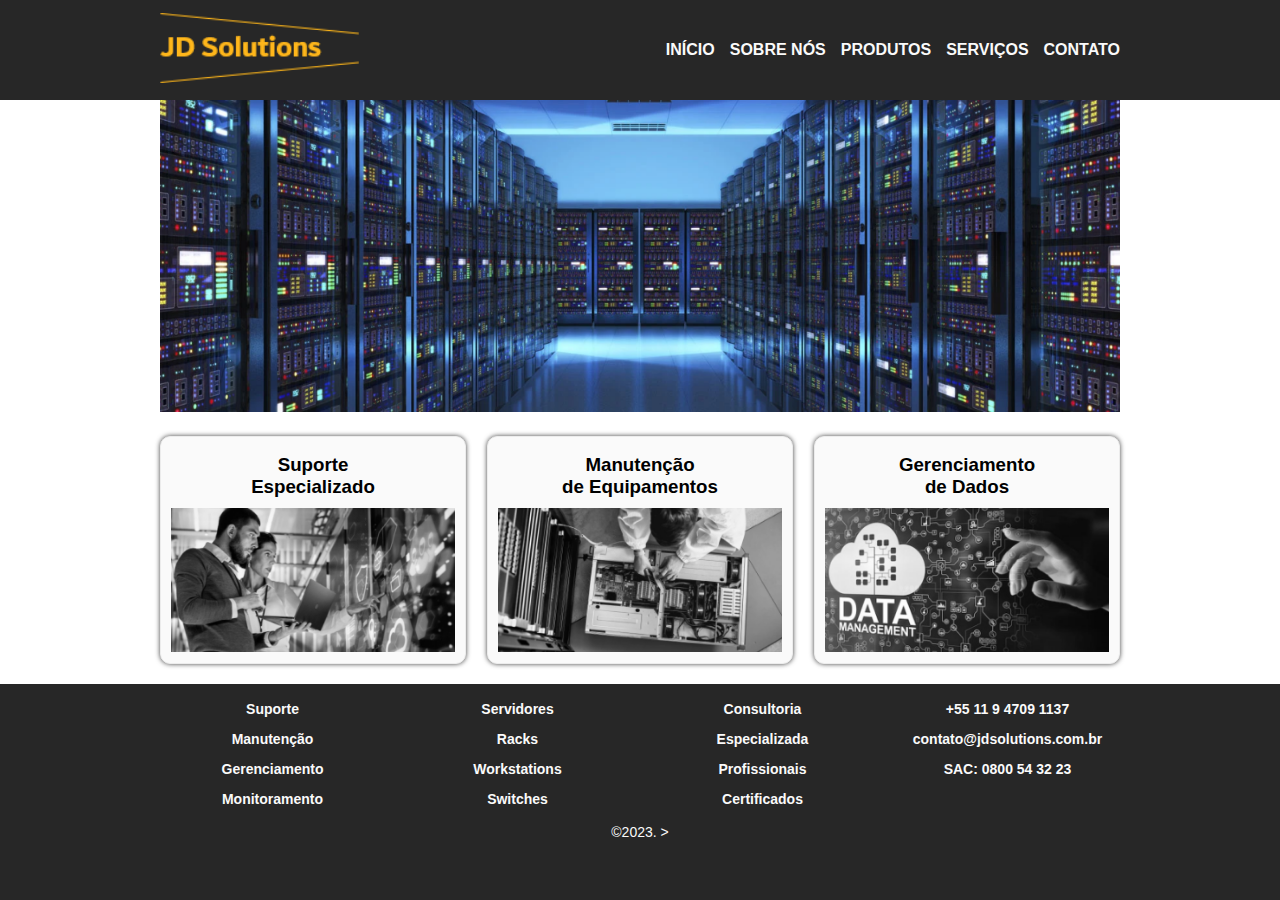
<file: 04-site-institucional/index.html>
<!DOCTYPE html>
<html lang="pt-BR">

<head>
    <meta charset="UTF-8">
    <meta name="viewport" content="width=device-width, initial-scale=1.0">
    <title>
        JD Solutions
    </title>
    <link rel="stylesheet" href="css/new-style.css">
    <link rel="icon" type="image/png" href="assets/icon.png" />
</head>

<body>
    <header>
        <!-- BARRA DE NAVEGAÇÃO -->
        <nav>
            <!-- LOGO -->
            <a href="index.html">
                <div class="logo">
                    <img src="assets/logoLaranja.png" alt="">
                </div>
            </a>
            <!-- MENU PRINCIPAL -->
            <ul>
                <li><a href="index.html">Início</a></li>
                <li><a href="sobre.html">Sobre Nós</a></li>
                <li><a href="produtos.html">Produtos</a></li>
                <li><a href="servicos.html">Serviços</a></li>
                <li><a href="contato.html">Contato</a></li>
            </ul>
        </nav>
    </header>

    <main>
        <!-- BANNER -->
        <div class="banner">
            <img src="assets/banner.png" alt="">
        </div>
        <div class="content">
            <!-- CARD COM LINK -->
            <a href="manutencao.html">
                <div class="card">
                    <h3>Suporte<br>Especializado</h3>
                    <img src="assets/suporte.png" alt="">
                </div>
            </a>
            <!-- CARD COM LINK -->
            <a href="manutencao.html">
                <div class="card">
                    <h3>Manutenção<br>de Equipamentos</h3>
                    <img src="assets/manutencao.png" alt="Manutenção de Equipamentos: vista superior de um profissional trabalhando com um servidor aberto." title="Manutenção de Equipamentos">
                </div>
            </a>
            <!-- CARD COM LINK -->
            <a href="manutencao.html">
                <div class="card">
                    <h3>Gerenciamento<br>de Dados</h3>
                    <img src="assets/gerenciamento.png" alt="">
                </div>
            </a>

        </div>
    </main>

    <footer>
        <div>
            <ul>
                <li><a href="">Suporte</a></li>
                <li><a href="">Manutenção</a></li>
                <li><a href="">Gerenciamento</a></li>
                <li><a href="">Monitoramento</a></li>
            </ul>
            <ul>
                <li><a href="">Servidores</a></li>
                <li><a href="">Racks</a></li>
                <li><a href="">Workstations</a></li>
                <li><a href="">Switches</a></li>
            </ul>
            <ul>
                <li><a href="">Consultoria<br>Especializada</a></li>
                <li><a href="">Profissionais<br>Certificados</a></li>
            </ul>
            <ul>
                <li><a href="">+55 11 9 4709 1137</a></li>
                <li><a href="">contato@jdsolutions.com.br</a></li>
                <li><a href="">SAC: 0800 54 32 23</a></li>
            </ul>
        </div>
        <p>&copy;2023.
            <!-- INSIRA AQUI OS SEUS CRÉDITOS PARA A PÁGINA-->></p>
    </footer>
</body>

</html>
</file>
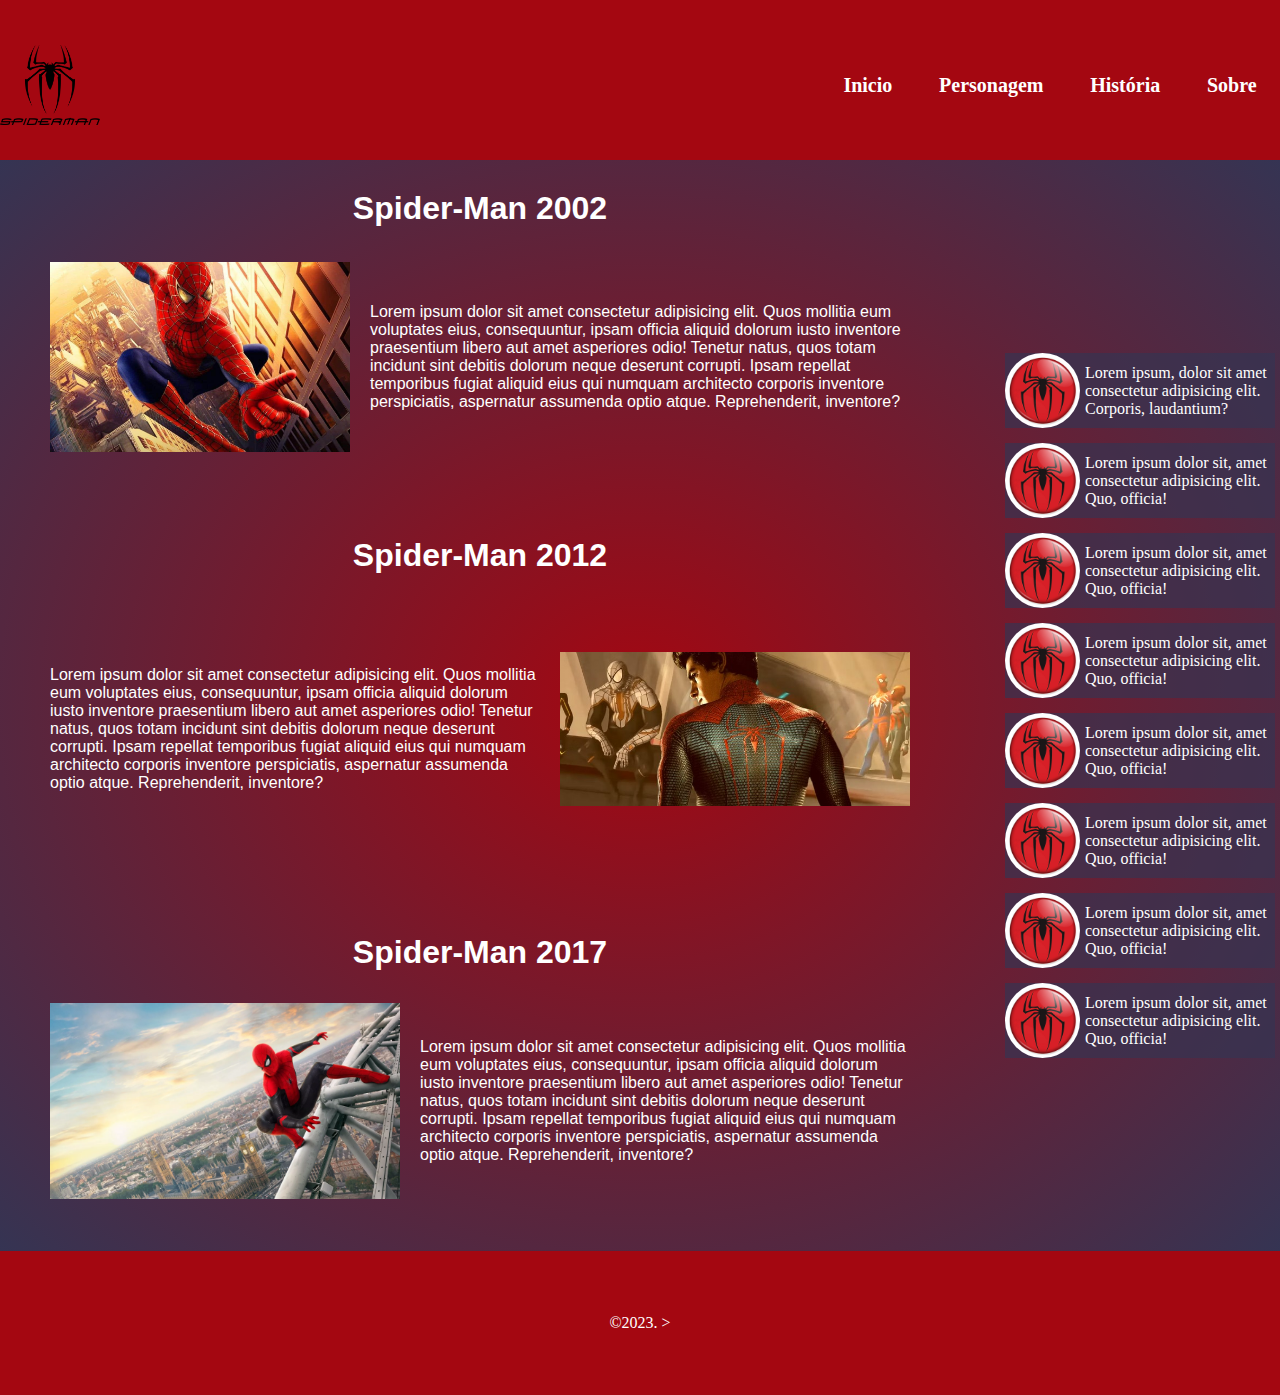
<file: 05-layout/index.html>
<!DOCTYPE html>
<html lang="pt-BR">

<head>
    <meta charset="UTF-8">
    <meta name="viewport" content="width=device-width, initial-scale=1.0">
    <title>Document</title>
    <link rel="stylesheet" href="css/style.css">
</head>

<body>
    <div class="container">

        <header>

            <nav>
                <div class="logo">
                    <img src="assets/logoHA.webp" alt="">
                </div>
                <ul>
                    <a href="">
                        <li>Inicio</li>
                    </a>
                    <a href="">
                        <li>Personagem</li>
                    </a>
                    <a href="">
                        <li>História</li>
                    </a>

                    <a href="">
                        <li>Sobre</li>
                    </a>
                </ul>
            </nav>
        </header>

        <div class="center">
            <main>
                <h1>Spider-Man 2002</h1>
                <div class="bloco1">
                    <img src="assets/pricipal1.jpg" alt="">
                    <h3>Lorem ipsum dolor sit amet consectetur adipisicing elit. Quos mollitia eum voluptates eius, consequuntur, ipsam officia aliquid dolorum iusto inventore praesentium libero aut amet asperiores odio! Tenetur natus, quos totam incidunt
                        sint debitis dolorum neque deserunt corrupti. Ipsam repellat temporibus fugiat aliquid eius qui numquam architecto corporis inventore perspiciatis, aspernatur assumenda optio atque. Reprehenderit, inventore?</h3>
                </div>

                <h1>Spider-Man 2012</h1>
                <div class="bloco2">
                    <img src="assets/spiderman2.jpeg" alt="">
                    <h3>Lorem ipsum dolor sit amet consectetur adipisicing elit. Quos mollitia eum voluptates eius, consequuntur, ipsam officia aliquid dolorum iusto inventore praesentium libero aut amet asperiores odio! Tenetur natus, quos totam incidunt
                        sint debitis dolorum neque deserunt corrupti. Ipsam repellat temporibus fugiat aliquid eius qui numquam architecto corporis inventore perspiciatis, aspernatur assumenda optio atque. Reprehenderit, inventore?</h3>
                </div>

                <h1>Spider-Man 2017</h1>
                <div class="bloco3">
                    <img src="assets/principal2.webp" alt="">
                    <h3>Lorem ipsum dolor sit amet consectetur adipisicing elit. Quos mollitia eum voluptates eius, consequuntur, ipsam officia aliquid dolorum iusto inventore praesentium libero aut amet asperiores odio! Tenetur natus, quos totam incidunt
                        sint debitis dolorum neque deserunt corrupti. Ipsam repellat temporibus fugiat aliquid eius qui numquam architecto corporis inventore perspiciatis, aspernatur assumenda optio atque. Reprehenderit, inventore?</h3>
                </div>
            </main>


            <aside>
                <ul>
                    <li>
                        <div>
                            <img src="assets/boton.jpg" alt="">

                        </div>
                        <p>Lorem ipsum, dolor sit amet consectetur adipisicing elit. Corporis, laudantium?</p>

                    </li>

                    <li>
                        <div>
                            <img src="assets/boton.jpg" alt="">

                        </div>
                        <p>Lorem ipsum dolor sit, amet consectetur adipisicing elit. Quo, officia!</p>
                    </li>

                    <li>
                        <div>
                            <img src="assets/boton.jpg" alt="">

                        </div>
                        <p>Lorem ipsum dolor sit, amet consectetur adipisicing elit. Quo, officia!</p>
                    </li>

                    <li>
                        <div>
                            <img src="assets/boton.jpg" alt="">

                        </div>
                        <p>Lorem ipsum dolor sit, amet consectetur adipisicing elit. Quo, officia!</p>
                    </li>

                    <li>
                        <div>
                            <img src="assets/boton.jpg" alt="">

                        </div>
                        <p>Lorem ipsum dolor sit, amet consectetur adipisicing elit. Quo, officia!</p>
                    </li>

                    <li>
                        <div>
                            <img src="assets/boton.jpg" alt="">

                        </div>
                        <p>Lorem ipsum dolor sit, amet consectetur adipisicing elit. Quo, officia!</p>
                    </li>

                    <li>
                        <div>
                            <img src="assets/boton.jpg" alt="">

                        </div>
                        <p>Lorem ipsum dolor sit, amet consectetur adipisicing elit. Quo, officia!</p>
                    </li>

                    <li>
                        <div>
                            <img src="assets/boton.jpg" alt="">

                        </div>
                        <p>Lorem ipsum dolor sit, amet consectetur adipisicing elit. Quo, officia!</p>
                    </li>

                </ul>
            </aside>
        </div>

        <footer>
            <p>&copy;2023.
                <!-- INSIRA AQUI OS SEUS CRÉDITOS PARA A PÁGINA-->></p>
        </footer>


    </div>
</body>

</html>
</file>
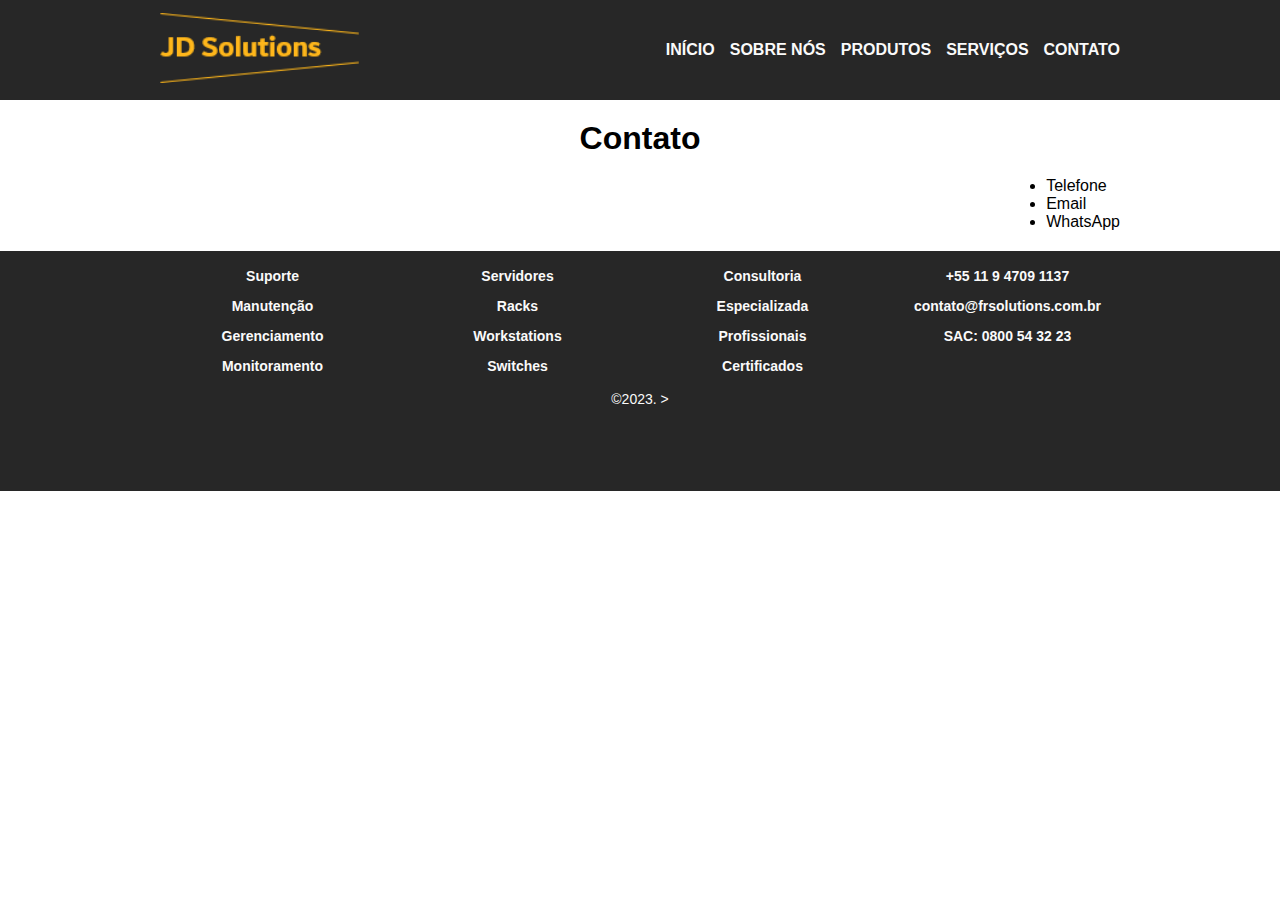
<file: 04-site-institucional/contato.html>
<!DOCTYPE html>
<html lang="pt-BR">

<head>
    <meta charset="UTF-8">
    <meta name="viewport" content="width=device-width, initial-scale=1.0">
    <title>
        JD Solutions
    </title>
    <link rel="stylesheet" href="css/new-style.css">
    <link rel="icon" type="image/png" href="assets/icon.png" />
</head>

<body>
    <header>
        <!-- BARRA DE NAVEGAÇÃO -->
        <nav>
            <!-- LOGO -->
            <a href="index.html">
                <div class="logo">
                    <img src="assets/logoLaranja.png" alt="">
                </div>
            </a>
            <!-- MENU PRINCIPAL -->
            <ul>
                <li><a href="index.html">Início</a></li>
                <li><a href="sobre.html">Sobre Nós</a></li>
                <li><a href="produtos.html">Produtos</a></li>
                <li><a href="servicos.html">Serviços</a></li>
                <li><a href="contato.html">Contato</a></li>
            </ul>
        </nav>
    </header>

    <main>
        <!-- BANNER -->
        <div class="top-general">
            <h1>Contato</h1>
            <div>
                <form action="">
                    <!-- Este coneteúdo será inserido posteriormente -->
                </form>
                <ul>
                    <li>Telefone</li>
                    <li>Email</li>
                    <li>WhatsApp</li>
                </ul>
            </div>
        </div>
        <div class="content-map">
            <!-- aqui será inserido o Mapa de Localização da empresa -->
        </div>
    </main>

    <footer>
        <div>
            <ul>
                <li><a href="">Suporte</a></li>
                <li><a href="">Manutenção</a></li>
                <li><a href="">Gerenciamento</a></li>
                <li><a href="">Monitoramento</a></li>
            </ul>
            <ul>
                <li><a href="">Servidores</a></li>
                <li><a href="">Racks</a></li>
                <li><a href="">Workstations</a></li>
                <li><a href="">Switches</a></li>
            </ul>
            <ul>
                <li><a href="">Consultoria<br>Especializada</a></li>
                <li><a href="">Profissionais<br>Certificados</a></li>
            </ul>
            <ul>
                <li><a href="">+55 11 9 4709 1137</a></li>
                <li><a href="">contato@frsolutions.com.br</a></li>
                <li><a href="">SAC: 0800 54 32 23</a></li>
            </ul>
        </div>
        <p>&copy;2023.
            <!-- INSIRA AQUI OS SEUS CRÉDITOS PARA A PÁGINA-->></p>
    </footer>
</body>

</html>
</file>
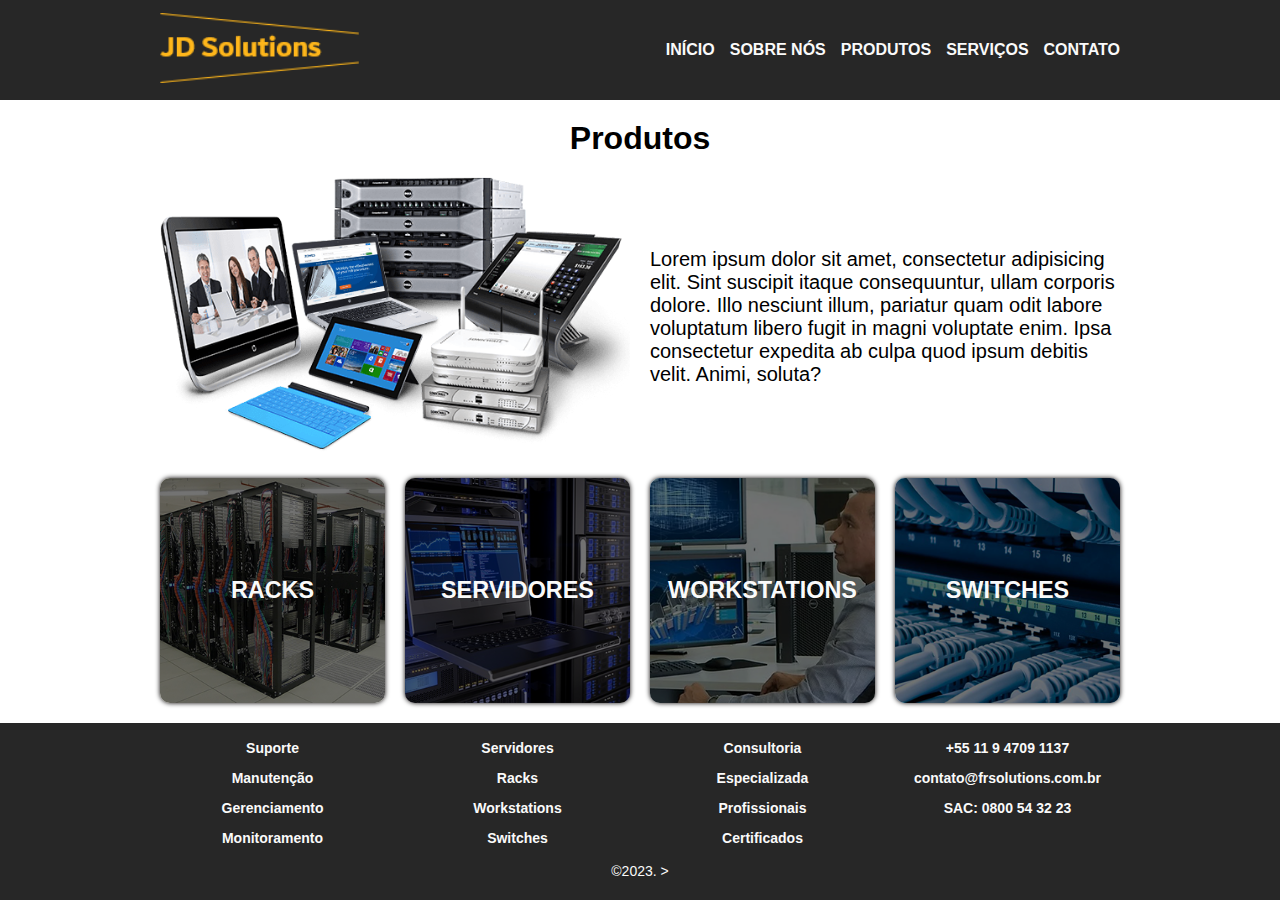
<file: 04-site-institucional/produtos.html>
<!DOCTYPE html>
<html lang="pt-BR">

<head>
    <meta charset="UTF-8">
    <meta name="viewport" content="width=device-width, initial-scale=1.0">
    <title>
        JD Solutions
    </title>
    <link rel="stylesheet" href="css/new-style.css">
    <link rel="icon" type="image/png" href="assets/icon.png" />
</head>

<body>
    <header>
        <!-- BARRA DE NAVEGAÇÃO -->
        <nav>
            <!-- LOGO -->
            <a href="index.html">
                <div class="logo">
                    <img src="assets/logoLaranja.png" alt="">
                </div>
            </a>
            <!-- MENU PRINCIPAL -->
            <ul>
                <li><a href="index.html">Início</a></li>
                <li><a href="sobre.html">Sobre Nós</a></li>
                <li><a href="produtos.html">Produtos</a></li>
                <li><a href="servicos.html">Serviços</a></li>
                <li><a href="contato.html">Contato</a></li>
            </ul>
        </nav>
    </header>

    <main>
        <!-- BANNER -->
        <div class="top-general">
            <h1>Produtos</h1>
            <div>
                <div class="imagem">
                    <img src="assets/products-img.png" alt="">
                </div>
                <p>Lorem ipsum dolor sit amet, consectetur adipisicing elit. Sint suscipit itaque consequuntur, ullam corporis dolore. Illo nesciunt illum, pariatur quam odit labore voluptatum libero fugit in magni voluptate enim. Ipsa consectetur expedita
                    ab culpa quod ipsum debitis velit. Animi, soluta?</p>
            </div>
        </div>
        <div class="content-general">
            <!-- CARD COM LINK -->

            <div class="card">
                <a href="">
                    <h3>Racks</h3>
                </a>
            </div>

            <!-- CARD COM LINK -->

            <div class="card">
                <a href="">
                    <h3>Servidores</h3>
                </a>
            </div>

            <!-- CARD COM LINK -->

            <div class="card">
                <a href="">
                    <h3>Workstations</h3>
                </a>
            </div>

            <!-- CARD COM LINK -->

            <div class="card">
                <a href="">
                    <h3>Switches</h3>
                </a>
            </div>


        </div>






    </main>

    <footer>
        <div>
            <ul>
                <li><a href="">Suporte</a></li>
                <li><a href="">Manutenção</a></li>
                <li><a href="">Gerenciamento</a></li>
                <li><a href="">Monitoramento</a></li>
            </ul>
            <ul>
                <li><a href="">Servidores</a></li>
                <li><a href="">Racks</a></li>
                <li><a href="">Workstations</a></li>
                <li><a href="">Switches</a></li>
            </ul>
            <ul>
                <li><a href="">Consultoria<br>Especializada</a></li>
                <li><a href="">Profissionais<br>Certificados</a></li>
            </ul>
            <ul>
                <li><a href="">+55 11 9 4709 1137</a></li>
                <li><a href="">contato@frsolutions.com.br</a></li>
                <li><a href="">SAC: 0800 54 32 23</a></li>
            </ul>
        </div>
        <p>&copy;2023.
            <!-- INSIRA AQUI OS SEUS CRÉDITOS PARA A PÁGINA-->></p>
    </footer>
</body>

</html>
</file>
<file: 05-layout/css/style.css>
* {
    margin: 0;
    box-sizing: border-box;

}

.container {
    width: 100%;
    /*display: flex;
    flex-direction: column;*/
}

body {
    width: 100%;
    height: 100vh;
    display: flex;
    justify-content: center;
}

header {
    width: 100%;

    display: flex;
    align-items: center;
    justify-content: center;
    background-color: #a40711;
}

nav {
    margin-top: 10px;
    width: 1280px;
    height: 150px;
    display: flex;
    align-items: center;
    justify-content: space-between;
}

nav div {
    display: flex;
    align-items: center;
    justify-content: center;
}

nav div img {
    height: 80px;
    width: 100px;
}

.logo {
    height: 100%;
}

nav ul {
    display: flex;
    align-items: center;
    width: 500px;
    justify-content: space-around;
}

nav ul li {
    list-style-type: none;
    color: white;
    font-size: 20px;
    font-weight: bold;
}

nav ul li:hover {
    transform: scale(110%);
    transition: 0.5s;
}

nav ul a:link,
nav ul a:visited {
    text-decoration: none;
    transition: 0.5s;
}

.center {
    display: flex;
    align-items: center;
    justify-content: center;
    /*width: 1280px; ?????????????????????????????*/
    background: radial-gradient(#a40711, #353453);
}

main {
    width: 960px;
    display: flex;
    flex-direction: column;
    align-items: center;
}

main div {
    align-items: center;
    gap: 20px
}

.bloco1 {
    width: 860px;
    height: 300px;
    display: flex;
}

.bloco2 {
    width: 860px;
    height: 350px;
    display: flex;
    flex-direction: row-reverse;
}

.bloco3 {
    width: 860px;
    height: 300px;
    display: flex;
}


main .bloco1 img {
    width: 300px;
    height: auto;
}

main .bloco2 img {
    width: 350px;
    height: auto;
}

main .bloco3 img {
    width: 350px;
    height: auto;
}

main .bloco1 h3 {
    width: 630px;
    font-family: sans-serif;
    font-size: 16px;
    color: white;
    font-weight: lighter;
}

main .bloco2 h3 {
    width: 630px;
    font-family: sans-serif;
    font-size: 16px;
    color: white;
    font-weight: lighter;
}

main .bloco3 h3 {
    width: 630px;
    font-family: sans-serif;
    font-size: 16px;
    color: white;
    font-weight: lighter;
}

main h1 {
    text-align: center;
    justify-content: center;
    color: white;
    margin: 30px 0px -20px 0px;
    font-family: -apple-system, BlinkMacSystemFont, 'Segoe UI', Roboto, Oxygen, Ubuntu, Cantarell, 'Open Sans', 'Helvetica Neue', sans-serif;
}

aside {
    width: 320px;
    height: 100%;
    display: flex;
    float: left;
}

aside ul {}

aside ul li {
    display: flex;
    align-items: center;
    margin: 15px 5px;
    gap: 5px;
    background-color: #353453aa;
    color: white;
}

aside ul li:hover {
    border: solid 2px white;
}

aside ul li div {
    width: 75px;
    height: 75px;
    display: flex;
    align-items: center;
    justify-content: center;
}

aside ul li div img {
    height: 100%;
    border-radius: 100px;
}

footer {
    justify-content: center;
    align-items: center;
    display: flex;
    width: 100%;
    height: 144px;
    background-color: #a40711;
}

footer p {
    align-items: center;
    color: white;
}
</file>
<file: 04-site-institucional/css/new-style.css>
* {
    /* RESET */
    margin: 0;
    padding: 0;
    box-sizing: border-box;
}

:root {
    --cinza-principal: rgb(39, 39, 39);
    --amarelo: rgb(255, 183, 27);
    --branco: #fafafa;
    --cinza-claro: #ececec;
    --cinza-escuro: #565656;
    --preto: #111111;
}

body {
    width: 100%;
    height: 100vh;
    display: flex;
    flex-direction: column;
    align-items: center;
    font-family: sans-serif;
}


/* Formatação do HEADER */

header {
    width: 100%;
    height: 100px;
    background-color: var(--cinza-principal);
    display: flex;
    justify-content: center;
}

header nav {
    width: 960px;
    height: 100px;
    display: flex;
    align-items: center;
    justify-content: space-between;
}

header nav .logo {
    width: 200px;
}

header nav .logo img {
    width: 100%;
}

header nav ul {
    display: flex;
    gap: 15px;
}

header nav ul li {
    list-style-type: none;
}

header nav ul li a:link,
header nav ul li a:visited {
    color: var(--branco);
    text-decoration: none;
    text-transform: uppercase;
    font-weight: bold;
    transition: 0.5s;
}

header nav ul li a:hover {
    color: rgb(255, 183, 27);
    transition: 0.5s;
    text-shadow: 0px 0px 5px rgba(255, 255, 255, 0.5);
}

header nav ul li:hover {
    transform: scale(110%);
    transition: 0.5s;
}


/* Formatação do MAIN */

main {
    width: 960px;
}

.banner {
    width: 100%;
}

.banner img {
    width: 100%;
}


/* DIV CONTENT */

.content {
    width: 100%;
    display: flex;
    justify-content: space-between;
}

.content a:link,
.content a:visited {
    text-decoration: none;
}

.content a:hover {}

.content .card {
    width: 306px;
    background-color: var(--branco);
    margin: 20px 0px;
    border: solid 1px #ececec;
    border-radius: 10px;
    color: black;
    padding: 7px 10px;
    box-shadow: 0px 0px 5px rgba(0, 0, 0, .75);
}

.content .card h3 {
    text-align: center;
    margin: 10px 0px;
}

.content .card:hover {
    color: rgb(255, 183, 27);
    box-shadow: 0px 0px 10px rgba(255, 255, 255, 0);
}

.content .card img:hover {
    filter: grayscale(0%);
    transition: 0.5s;
}

.content .card img {
    width: 100%;
    filter: grayscale(100%);
    transition: 0.7s;
}


/* DIV TOP-GENERAL - DEVE CONTER AS MESMAS CONFIGURAÇÕES DO BANNER*/

.top-general {
    width: 100%;
}

.top-general h1 {
    margin: 20px 0px;
    text-align: center;
}

.top-general>div {
    width: 100%;
    display: flex;
    justify-content: space-between;
    margin-bottom: 20px;
    align-items: center;
}

.imagem {
    width: 470px;
}

.imagem img {
    width: 100%;
}

.top-general div p {
    width: 470px;
    font-size: 20px;
    font-weight: normal;
}

.top-general div form {}

.top-general div ul {}

.top-general div ul li {}


/* DIV CONTENT-GENERAL */

.content-general {
    width: 100%;
    display: flex;
    justify-content: space-between;
    margin: 20px 0px;
}

.content-general .card a:link,
.content-general .card a:visited {
    text-decoration: none;
    width: 225px;
    line-height: 225px;
    text-align: center;
    color: var(--branco);
    text-transform: uppercase;
    font-size: 20px;
    box-shadow: 0px 0px 10px rgba(0, 0, 0, 1);
}

.content-general .card a:hover {}

.content-general .card {
    width: 225px;
    height: 225px;
    background-repeat: no-repeat;
    background-position: center;
    background-size: cover;
    border-radius: 10px;
    box-shadow: 0px 0px 5px rgba(5, 0, 0, 1);
    overflow: hidden;
}

.content-general .card:nth-child(1) {
    background-image: url(../assets/prod-racks.webp);
}

.content-general .card:nth-child(2) {
    background-image: url(../assets/prod-servers.webp);
}

.content-general .card:nth-child(3) {
    background-image: url(../assets/prod-workstations.webp);
}

.content-general .card:nth-child(4) {
    background-image: url(../assets/prod-switches.webp);
}

.content-general .card h3 {
    background-color: rgba(0, 0, 0, .55);
}

.content-general .card h3:hover {
    background-color: rgba(0, 0, 0, 0);
    color: rgba(255, 255, 255, 0.55);
}

.content-general .card img {}


/* DIV CONTENT-MAP */

.content-map {}


/* Fomatação do FOOTER */

footer {
    width: 100%;
    height: 240px;
    background-color: rgb(39, 39, 39);
    display: flex;
    flex-direction: column;
    align-items: center;
}

footer div {
    display: flex;
    justify-content: space-between;
    margin: 10px 0px;
    width: 960px;
}

footer div ul {
    text-align: center;
    width: 225px;
}

footer div ul li {
    list-style-type: none;
    line-height: 30px;
}

footer div ul li a:link,
footer div ul li a:visited {
    text-decoration: none;
    color: var(--branco);
    font-size: 14px;
    font-weight: bold;
    transition: .5s;
}

footer div ul li a:hover {
    color: rgb(255, 183, 27);
    transition: .5s;
    font-size: 15px;
}

footer p {
    color: var(--branco);
    font-size: 14px;
}

.white {}

.gray-one {}
</file>
